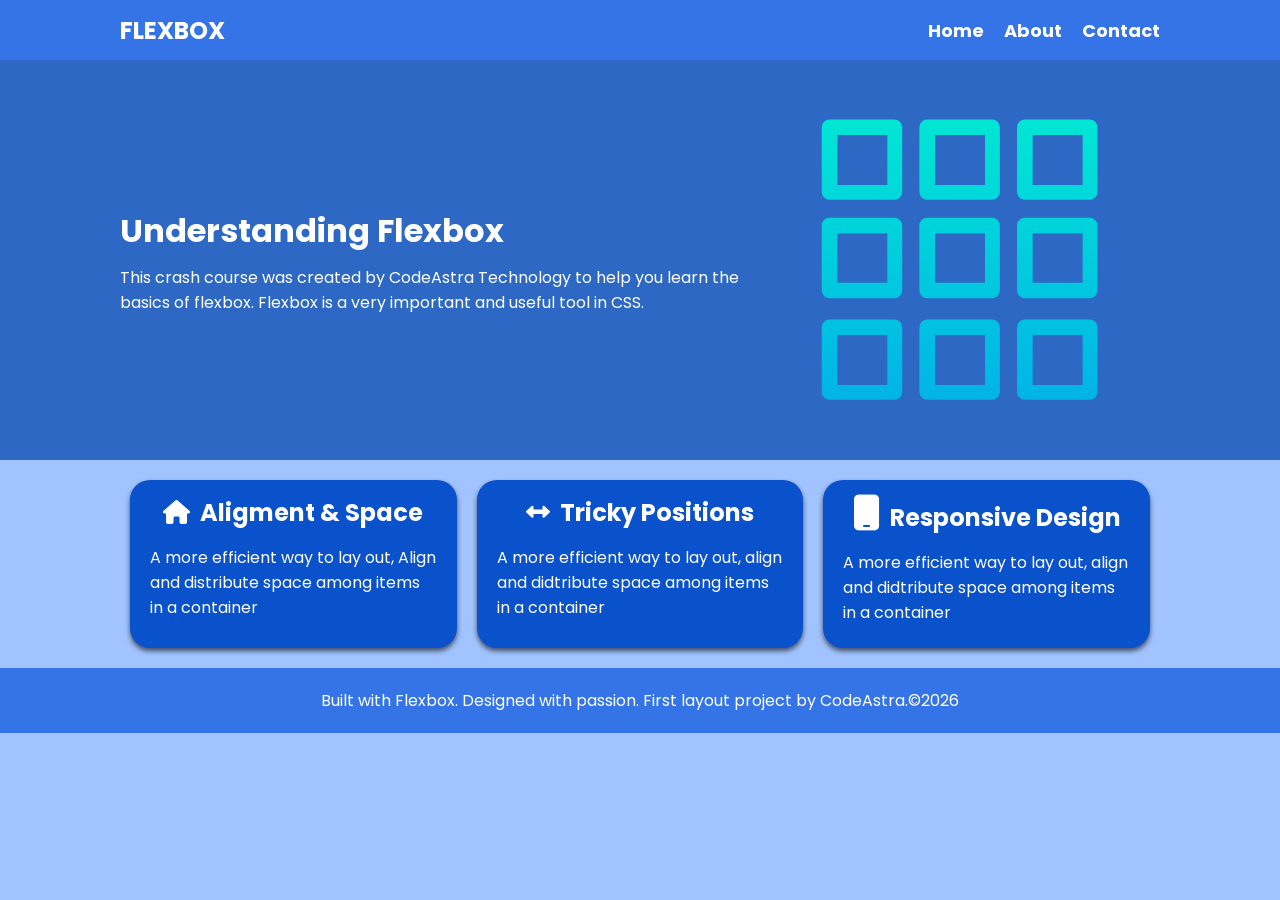
<file: index.html>
<!DOCTYPE html>
<html lang="en">
    <head>
        <meta charset="UTF-8">
        <meta http-equiv="X-UA-Compatible" content="ie=edge">
        <meta name="viewport" content="width=device-width, initial-scale=1.0">
        <title>FLEXBOX PROJECT</title>
        <link rel="stylesheet" href="css/style.css">
        <link rel="stylesheet"
            href="https://cdnjs.cloudflare.com/ajax/libs/font-awesome/6.2.0/css/all.min.css"
            integrity="sha512-xh6O/CkQoPOWDdYTDqeRdPCVd1SpvCA9XXcUnZS2FmJNp1coAFzvtCN9BmamE+4aHK8yyUHUSCcJHgXloTyT2A=="
            crossorigin="anonymous" referrerpolicy="no-referrer" />
    </head>

    <body>
        <nav class="navbar">
            <div class="container">
                <div class="logo">
                    FLEXBOX
                </div>

                <ul class="nav">
                    <li><a href="index.html">Home</a></li>
                    <li><a href="about.html">About</a></li>
                    <li><a href="contact.html">Contact</a></li>
                </ul>
            </div>
        </nav>
        <header class="header">

            <div class="container">
                <div>
                    <h1>Understanding Flexbox</h1>
                    <p>This crash course was created by CodeAstra Technology to
                        help you learn
                        the basics of flexbox. Flexbox is a very important and
                        useful tool in CSS. </p>
                </div>

                <img src="image/grid.svg" alt>
            </div>
        </header>

        <section class="boxes">
            <div class="container">
                <div class="box">
                    <h2><i class="fas fa-home"></i>Aligment & Space</h2>
                    <p>A more efficient way to lay out, Align and distribute
                        space among items in a container</p>
                </div>

                <div class="box">
                    <h2><i class="fas fa-arrows-alt-h"></i>Tricky Positions</h2>
                    <p>A more efficient way to lay out, align and didtribute
                        space among items in a container</p>
                </div>

                <div class="box">
                    <h2><i class="fa fa-mobile-phone"
                            style="font-size:36px;"></i>Responsive Design</h2>
                    <p>A more efficient way to lay out, align and didtribute
                        space among items in a container</p>
                </div>
            </div>
        </section>

        <section class="footer">
            Built with Flexbox. Designed with passion.
            First layout project by CodeAstra.&copy;2026
        </section>
    </body>
</html>
</file>
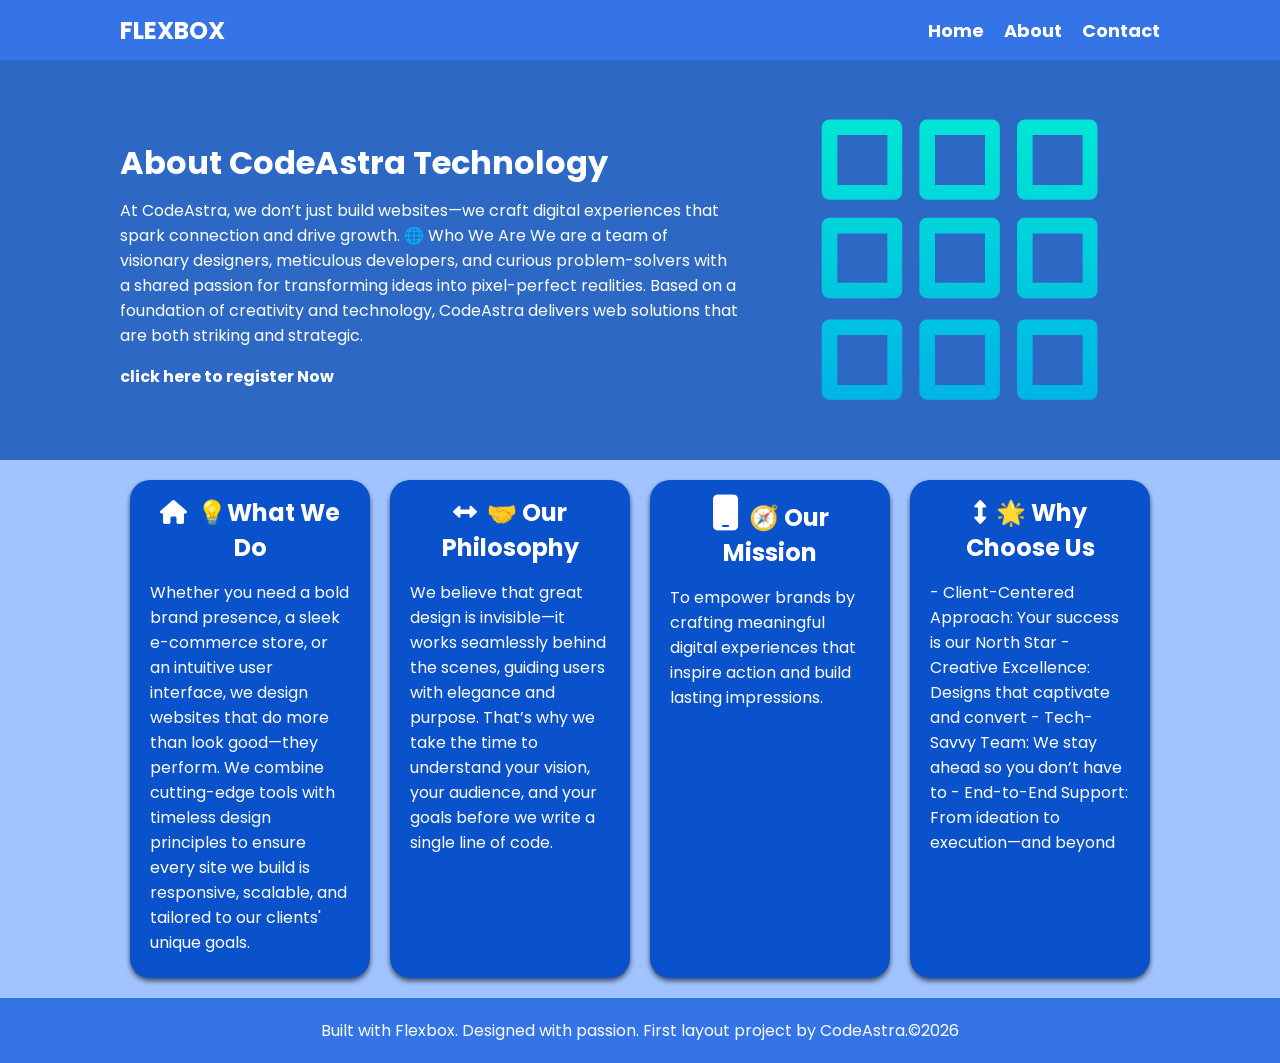
<file: about.html>
<!DOCTYPE html>
<html lang="en">
    <head>
        <meta charset="UTF-8">
        <meta http-equiv="X-UA-Compatible" content="ie=edge">
        <meta name="viewport" content="width=device-width, initial-scale=1.0">
        <title>FLEXBOX PROJECT</title>

        <link rel="stylesheet" href="css/style.css">
        <link rel="stylesheet"
            href="https://cdnjs.cloudflare.com/ajax/libs/font-awesome/6.2.0/css/all.min.css"
            integrity="sha512-xh6O/CkQoPOWDdYTDqeRdPCVd1SpvCA9XXcUnZS2FmJNp1coAFzvtCN9BmamE+4aHK8yyUHUSCcJHgXloTyT2A=="
            crossorigin="anonymous" referrerpolicy="no-referrer" />
    </head>

    <body>
        <nav class="navbar">
            <div class="container">
                <div class="logo">
                    FLEXBOX
                </div>

                <ul class="nav">
                    <li><a href="index.html">Home</a></li>
                    <li><a href="about.html">About</a></li>
                    <li><a href="contact.html">Contact</a></li>
                </ul>
            </div>
        </nav>
        <header class="header">

            <div class="container">
                <div>
                    <h1>About CodeAstra Technology</h1>
                    <p>At CodeAstra, we don’t just build websites—we craft
                        digital experiences that spark connection and drive
                        growth.
                        🌐 Who We Are
                        We are a team of visionary designers, meticulous
                        developers, and curious problem-solvers with a shared
                        passion for transforming ideas into pixel-perfect
                        realities. Based on a foundation of creativity and
                        technology, CodeAstra delivers web solutions that are
                        both striking and strategic.
                    </p>
                    <h2><a href="signup.html">click here to register
                            Now</a></h2>
                </div>

                <img src="image/grid.svg" alt>
            </div>
        </header>

        <section class="boxes">
            <div class="container">
                <div class="box">
                    <h2><i class="fas fa-home"></i>💡What We Do</h2>
                    <p>Whether you need a bold brand presence, a sleek
                        e-commerce store, or an intuitive user interface, we
                        design websites that do more than look good—they
                        perform. We combine cutting-edge tools with timeless
                        design principles to ensure every site we build is
                        responsive, scalable, and tailored to our clients'
                        unique goals.
                    </p>
                </div>

                <div class="box">
                    <h2><i class="fas fa-arrows-alt-h"></i>🤝 Our
                        Philosophy</h2>
                    <p>We believe that great design is invisible—it works
                        seamlessly behind the scenes, guiding users with
                        elegance and purpose. That’s why we take the time to
                        understand your vision, your audience, and your goals
                        before we write a single line of code.
                    </p>
                </div>

                <div class="box">
                    <h2><i class="fa fa-mobile-phone"
                            style="font-size:36px;"></i>🧭 Our Mission</h2>
                    <p>To empower brands by crafting meaningful digital
                        experiences that inspire action and build lasting
                        impressions.
                    </p>
                </div>

                <div class="box">
                    <h2><i class="fas fa-arrows-alt-v"></i>🌟 Why Choose Us</h2>
                    <p>- Client-Centered Approach: Your success is our North
                        Star
                        - Creative Excellence: Designs that captivate and
                        convert
                        - Tech-Savvy Team: We stay ahead so you don’t have to
                        - End-to-End Support: From ideation to execution—and
                        beyond
                    </p>
                </div>
            </div>
        </section>

        <section class="footer">
            Built with Flexbox. Designed with passion.
            First layout project by CodeAstra.&copy;2026
        </section>
    </body>
</html>
</file>
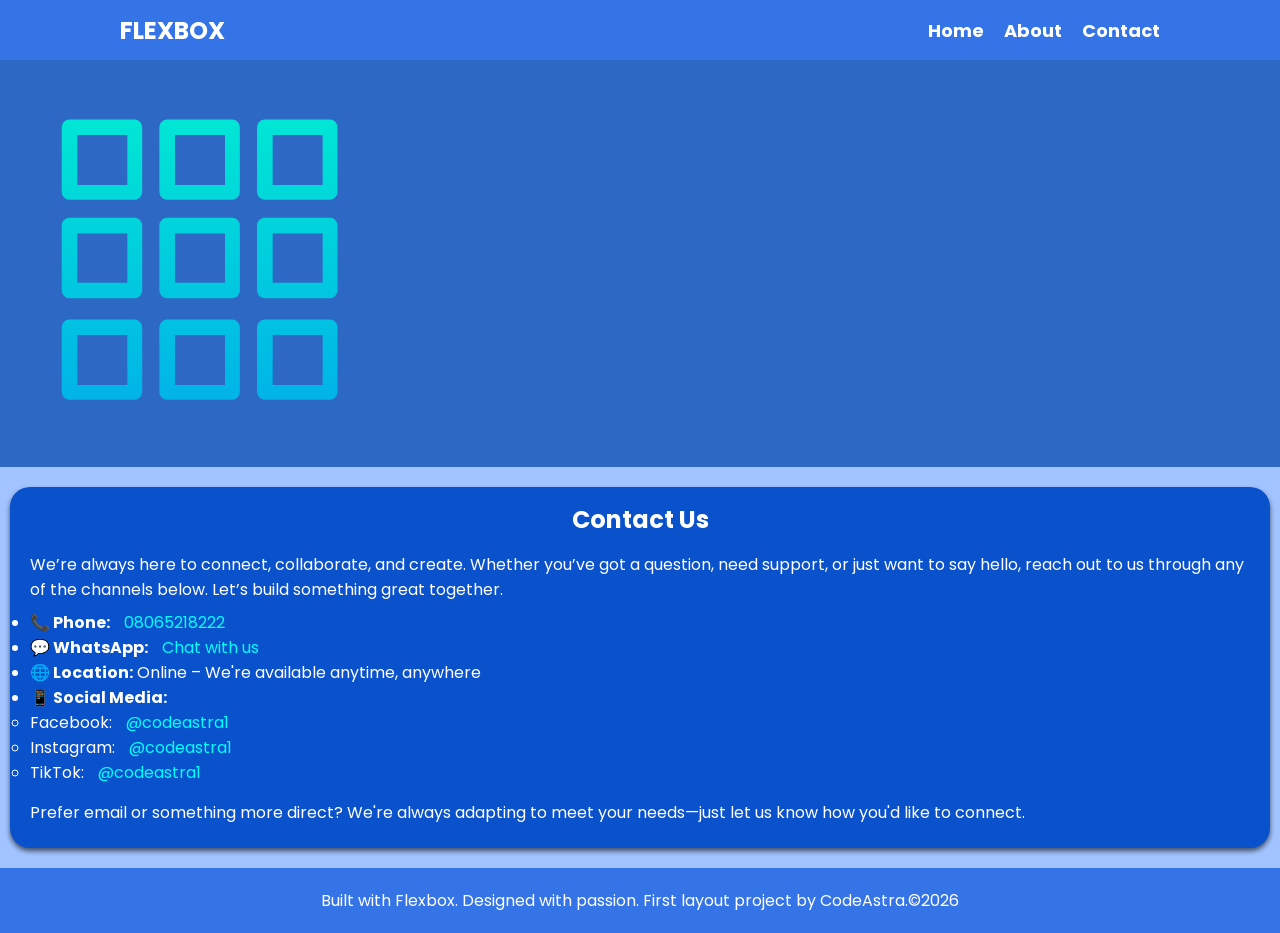
<file: contact.html>
<!DOCTYPE html>
<html lang="en">
  <head>
    <meta charset="UTF-8">
    <meta http-equiv="X-UA-Compatible" content="ie=edge">
    <meta name="viewport" content="width=device-width, initial-scale=1.0">
    <title>FLEXBOX PROJECT</title>

    <link rel="stylesheet" href="css/style.css">
    <link rel="stylesheet"
      href="https://cdnjs.cloudflare.com/ajax/libs/font-awesome/6.2.0/css/all.min.css"
      integrity="sha512-xh6O/CkQoPOWDdYTDqeRdPCVd1SpvCA9XXcUnZS2FmJNp1coAFzvtCN9BmamE+4aHK8yyUHUSCcJHgXloTyT2A=="
      crossorigin="anonymous" referrerpolicy="no-referrer" />
  </head>

  <body>
    <nav class="navbar">
      <div class="container">
        <div class="logo">
          FLEXBOX
        </div>

        <ul class="nav">
          <li><a href="index.html">Home</a></li>
          <li><a href="about.html">About</a></li>
          <li><a href="contact.html">Contact</a></li>
        </ul>
      </div>
    </nav>
    <header class="header">

      <img src="image/grid.svg" alt>

    </header>

    <section class="box">
      <h2>Contact Us</h2>
      <p>We’re always here to connect, collaborate, and create. Whether you’ve
        got a question, need support, or just want to say hello, reach out to us
        through any of the channels below. Let’s build something great
        together.</p>

      <ul>
        <li><strong>📞 Phone:</strong> <a
            href="tel:+2348065218222">08065218222</a></li>
        <li><strong>💬 WhatsApp:</strong> <a href="https://wa.me/2348065218222"
            target="_blank">Chat with us</a></li>
        <li><strong>🌐 Location:</strong> Online – We're available anytime,
          anywhere</li>
        <li><strong>📱 Social Media:</strong>
          <ul>
            <li>Facebook: <a href="https://facebook.com/codeastra1"
                target="_blank">@codeastra1</a></li>
            <li>Instagram: <a href="https://instagram.com/codeastra1"
                target="_blank">@codeastra1</a></li>
            <li>TikTok: <a href="https://tiktok.com/@codeastra1"
                target="_blank">@codeastra1</a></li>
          </ul>
        </li>
      </ul>

      <p>Prefer email or something more direct? We're always adapting to meet
        your needs—just let us know how you'd like to connect.</p>
    </section>

    <div class="footer">
      Built with Flexbox. Designed with passion.
      First layout project by CodeAstra.&copy;2026

    </section>
  </body>
</html>
</file>
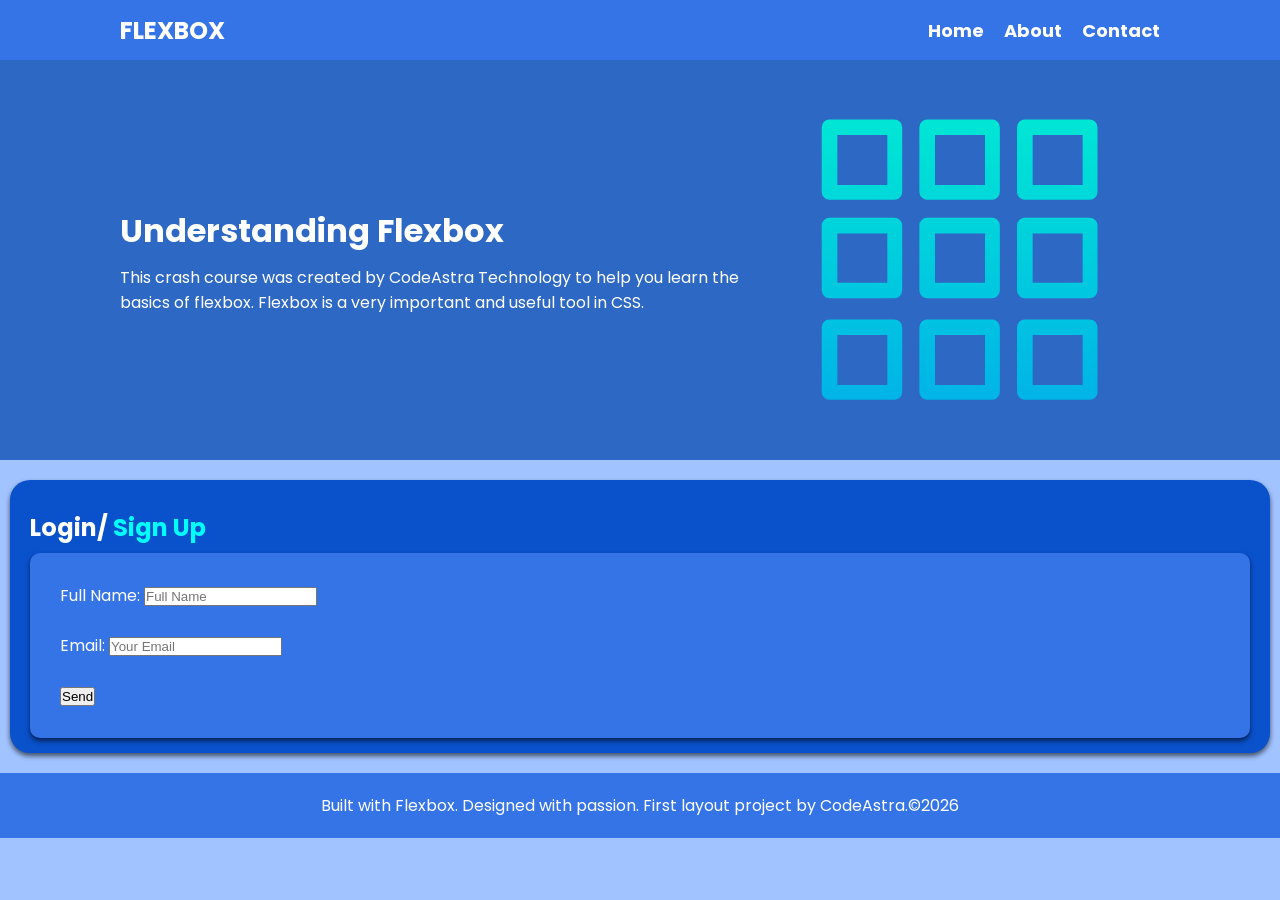
<file: login.html>
<!DOCTYPE html>
<html lang="en">
    <head>
        <meta charset="UTF-8">
        <meta http-equiv="X-UA-Compatible" content="ie=edge">
        <meta name="viewport" content="width=device-width, initial-scale=1.0">
        <title>FLEXBOX PROJECT</title>
        <link rel="stylesheet" href="css/style.css">
        <link rel="stylesheet"
            href="https://cdnjs.cloudflare.com/ajax/libs/font-awesome/6.2.0/css/all.min.css"
            integrity="sha512-xh6O/CkQoPOWDdYTDqeRdPCVd1SpvCA9XXcUnZS2FmJNp1coAFzvtCN9BmamE+4aHK8yyUHUSCcJHgXloTyT2A=="
            crossorigin="anonymous" referrerpolicy="no-referrer" />
    </head>

    <body>
        <nav class="navbar">
            <div class="container">
                <div class="logo">
                    FLEXBOX
                </div>

                <ul class="nav">
                    <li><a href="index.html">Home</a></li>
                    <li><a href="about.html">About</a></li>
                    <li><a href="contact.html">Contact</a></li>
                </ul>
            </div>
        </nav>
        <header class="header">

            <div class="container">
                <div>
                    <h1>Understanding Flexbox</h1>
                    <p>This crash course was created by CodeAstra Technology to
                        help you learn
                        the basics of flexbox. Flexbox is a very important and
                        useful tool in CSS. </p>
                </div>

                <img src="image/grid.svg" alt>
            </div>
        </header>

        <section class="box">
            <h1>Login/
                    <a href="signup.html">Sign Up</a></h1>
                <form class="form-box">
                    <label for="fullname">Full Name:</label>
                    <input type="text" placeholder="Full Name" required>
                    <br><br>
                     <label for="email">Email:</label>
                    <input type="email" placeholder="Your Email"
                        required><br><br>

                    <button type="submit">Send</button>
                </form>

            </div>
        </section>

         <section class="footer">
            Built with Flexbox. Designed with passion.
            First layout project by CodeAstra.&copy;2026
        </section>
    </body>
</html>
</file>
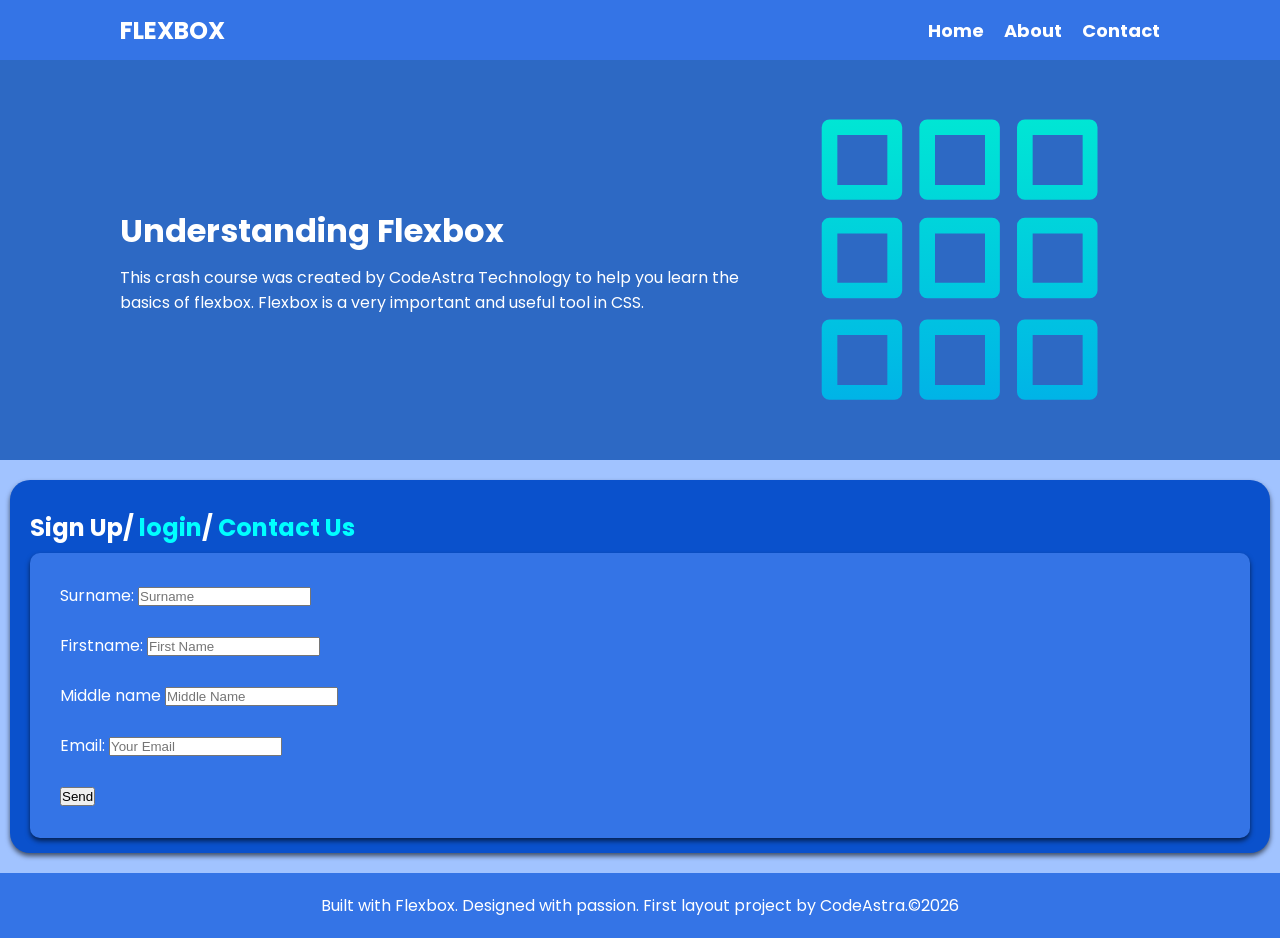
<file: signup.html>
<!DOCTYPE html>
<html lang="en">
<head>
    <meta charset="UTF-8">
    <meta http-equiv="X-UA-Compatible" content="ie=edge">
    <meta name="viewport" content="width=device-width, initial-scale=1.0">
    <title>FLEXBOX PROJECT</title>
    <link rel="stylesheet" href="css/style.css">
   <link rel="stylesheet" href="https://cdnjs.cloudflare.com/ajax/libs/font-awesome/6.2.0/css/all.min.css" integrity="sha512-xh6O/CkQoPOWDdYTDqeRdPCVd1SpvCA9XXcUnZS2FmJNp1coAFzvtCN9BmamE+4aHK8yyUHUSCcJHgXloTyT2A==" crossorigin="anonymous" referrerpolicy="no-referrer" />
</head>

<body>
 <nav class="navbar">
    <div class="container">
        <div class="logo">
            FLEXBOX
        </div>

        <ul class="nav">
            <li><a href="index.html">Home</a></li>
            <li><a href="about.html">About</a></li>
            <li><a href="contact.html">Contact</a></li>
        </ul>
    </div>
   </nav>
  <header class="header">
 
    <div class="container">
        <div>
            <h1>Understanding Flexbox</h1>
            <p>This crash course was created by CodeAstra Technology to help you learn
                the basics of flexbox. Flexbox is a very important and useful tool in CSS. </p>
        </div>

        <img src="image/grid.svg" alt="">
    </div>
   </header>

   <section class="box">
    <h1>Sign Up/
    <a href="login.html">login</a>/
    <a href="contact.html">Contact Us</a></h1>
    <form class="form-box">
        <label for="Surname">Surname:</label>
        <input type="text" placeholder="Surname" required>
        <br><br>
        <label for="firstname">Firstname:</label>
        <input type="text" placeholder="First Name" required>
<br><br>
<label for="middlename">Middle name</label>
        <input type="text" placeholder="Middle Name" required>
<br><br>
<label for="email">Email:</label>
<input type="email" placeholder="Your Email" required><br><br>
 <button type="submit">Send</button>
    </form>
   
    </div>
</section>

 <section class="footer">
            Built with Flexbox. Designed with passion.
            First layout project by CodeAstra.&copy;2026
        </section>
</body>
</html>
</file>
<file: css/style.css>
@import url("https://fonts.googleapis.com/css2?family=Poppins:wght@400;700&display=swap");

* {
  box-sizing: border-box;
  margin: 0;
  padding: 0;
}

body {
  font-family: "poppins", sans-serif;
  font-size: 16px;
  align-items: center;
  background-color: #a1c3ff;
}

/*img {
  max-width: 100%;
}*/

h1,
p {
  margin-bottom: 8px;
  margin-top: 15px;
  color: #fff;
}

.container {
  max-width: 1100px;
  margin: 0 auto;
  padding: 0 30px;
}

.navbar {
  background-color: #3474e6;
  color: #fff;
  height: 60px;
}
.navbar .container {
  display: flex;
  height: 100%;
  justify-content: space-between;
  align-items: center;
}

.navbar a {
  color: #fff;
  text-decoration: none;
  font-size: 18px;
  font-weight: bold;
}

.navbar a:hover {
  color: lightblue;
}

.nav {
  display: flex;
  justify-content: space-between;
}

.navbar ul {
  list-style: none;
}

.navbar ul li {
  margin-left: 20px;
}

.logo {
  font-size: x-large;
  font-weight: bold;
  color: #fff;
}

.logo:hover {
  color: lightblue;
}

.header {
  background-color: #2d69c4;
  color: #fff;
  min-height: 400px;
}

.header h1 {
  font-size: 2rem;
  font-weight: bold;
  line-height: 1.2;
}

.header img {
  max-width: 400px;
}

.header h2 {
  color: #fff;
  justify-content: center;
}

.header h2 a:hover {
  color: red;
}

.header h2 a {
  color: #fff;
  font-size: 16px;
  text-decoration: none;
}

.header .container {
  display: flex;
  align-items: center;
  justify-content: space-between;
  gap: 20px;
}

.boxes .container {
  display: flex;
  justify-content: space-between;
}

.box {
  flex: 1;
  background-color: #0a51cc;
  color: #fff;
  border-radius: 20px;
  margin: 20px 10px;
  box-shadow: 0 3px 5px rgba(0, 0, 0, 0.6);
  padding: 15px 20px;
}

.box i {
  margin-right: 10px;
}

.form-box {
  background-color: #3474e6;
  padding: 30px;
  border-radius: 10px;
  box-shadow: 0 3px 5px rgba(0, 0, 0, 0.6);
}

.box h1 a {
  text-decoration: none;
  color: aqua;
}

.box li a {
  text-decoration: none;
  color: aqua;
  padding: 10px;
}

.box h2 {
  text-align: center;
}

.box h2:hover {
  color: lightblue;
}

.footer {
  background-color: #3474e6;
  text-align: center;
  margin: 0;
  padding: 20px;
  color: #fff;
  width: 100%;
}
@media screen and (max-width: 768px) {
  .header .container {
    flex-direction: column;
    align-items: center;
    padding-top: 20px;
    justify-content: center;
  }

  .header.container div {
    text-align: center;
  }
  .boxes .container {
    display: block;
  }
}
</file>
